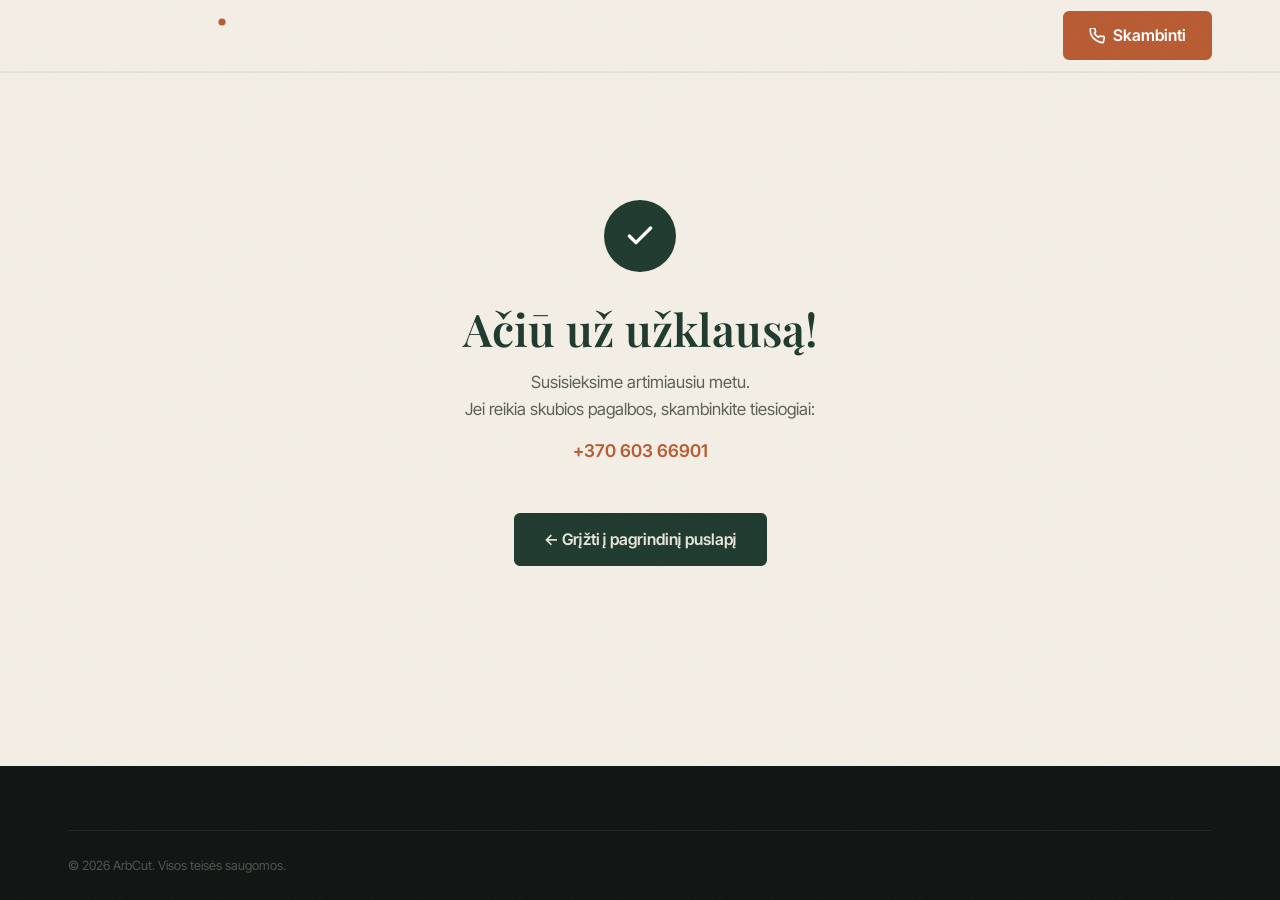
<file: success.html>
<!DOCTYPE html>
<html lang="lt">
<head>
  <meta charset="UTF-8" />
  <meta name="viewport" content="width=device-width, initial-scale=1.0" />
  <title>Ačiū — ArbCut</title>
  <meta name="robots" content="noindex" />

  <link rel="preconnect" href="https://fonts.googleapis.com" />
  <link rel="preconnect" href="https://fonts.gstatic.com" crossorigin />
  <link href="https://fonts.googleapis.com/css2?family=Playfair+Display:ital,wght@0,500;0,600;0,700;0,800;1,700&family=Inter+Tight:wght@400;500;600&display=swap" rel="stylesheet">

  <link rel="stylesheet" href="styles.css" />

  <style>
    /* Page-specific overrides */
    .success-page {
      min-height: 100svh;
      display: flex;
      flex-direction: column;
    }

    .success-main {
      flex: 1;
      display: flex;
      align-items: center;
      justify-content: center;
      padding: var(--space-10) var(--gutter);
      background-color: var(--color-bg-cream);
    }

    .success-card {
      text-align: center;
      max-width: 520px;
    }

    .success-card__icon {
      width: 72px;
      height: 72px;
      background-color: var(--color-forest);
      border-radius: 50%;
      display: flex;
      align-items: center;
      justify-content: center;
      margin: 0 auto var(--space-6);
      color: #fff;
    }

    .success-card__title {
      font-size: clamp(1.8rem, 4vw, 2.8rem);
      color: var(--color-forest);
      margin-bottom: var(--space-4);
    }

    .success-card__body {
      color: var(--color-text-muted);
      font-size: 1.05rem;
      line-height: 1.65;
      margin-bottom: var(--space-7);
    }

    .success-card__phone {
      display: block;
      margin-top: var(--space-3);
      font-weight: 600;
      color: var(--color-rust);
      font-size: 1.1rem;
    }
  </style>
</head>
<body class="success-page">

  <!-- Minimal header — no nav needed -->
  <header class="site-header is-scrolled" role="banner">
    <div class="site-header__inner container">
      <a href="index.html" class="site-header__logo" aria-label="ArbCut — grįžti į pagrindinį puslapį">
        <img src="assets/logo.svg" alt="ArbCut" class="site-header__logo-img" width="130" height="40" />
      </a>
      <a href="tel:+37060366901" class="btn btn--call site-header__cta" style="margin-left: auto;">
        <svg class="btn__icon" width="16" height="16" viewBox="0 0 24 24" fill="none" stroke="currentColor" stroke-width="2.5" stroke-linecap="round" stroke-linejoin="round" aria-hidden="true">
          <path d="M22 16.92v3a2 2 0 0 1-2.18 2 19.79 19.79 0 0 1-8.63-3.07A19.5 19.5 0 0 1 3.07 9.81 19.79 19.79 0 0 1 2 1.18 2 2 0 0 1 4 0h3a2 2 0 0 1 2 1.72 12.84 12.84 0 0 0 .7 2.81 2 2 0 0 1-.45 2.11L8.09 7.91a16 16 0 0 0 6 6l1.27-1.27a2 2 0 0 1 2.11-.45 12.84 12.84 0 0 0 2.81.7A2 2 0 0 1 22 16.92z"/>
        </svg>
        Skambinti
      </a>
    </div>
  </header>

  <main class="success-main">
    <div class="success-card">

      <div class="success-card__icon" aria-hidden="true">
        <svg width="32" height="32" viewBox="0 0 24 24" fill="none" stroke="currentColor" stroke-width="2.5" stroke-linecap="round" stroke-linejoin="round">
          <polyline points="20 6 9 17 4 12"/>
        </svg>
      </div>

      <h1 class="success-card__title">Ačiū už užklausą!</h1>

      <div class="success-card__body">
        <p>Susisieksime artimiausiu metu.</p>
        <p>Jei reikia skubios pagalbos, skambinkite tiesiogiai:</p>
        <a href="tel:+37060366901" class="success-card__phone">+370 603 66901</a>
      </div>

      <a href="index.html" class="btn btn--forest btn--large">
        ← Grįžti į pagrindinį puslapį
      </a>

    </div>
  </main>

  <!-- Minimal footer -->
  <footer class="site-footer" role="contentinfo" style="padding-top: var(--space-8);">
    <div class="site-footer__inner container">
      <div class="site-footer__bottom" style="border-top: 1px solid rgba(255,255,255,0.08); padding-top: var(--space-5);">
        <p>© 2026 ArbCut. Visos teisės saugomos.</p>
      </div>
    </div>
  </footer>

</body>
</html>
</file>
<file: styles.css>
/* ============================================================
   DESIGN SYSTEM
   ============================================================ */

:root {
  /* Colors */
  --color-bg:          #0F1512;
  --color-bg-cream:    #F4EFE6;
  --color-bg-card:     #FFFFFF;
  --color-forest:      #1F3A2E;
  --color-forest-deep: #142620;
  --color-moss:        #5C7A63;
  --color-bark:        #3E2C1F;
  --color-rust:        #B85B32;
  --color-text:        #1A1F1C;
  --color-text-muted:  #5A5F56;
  --color-text-light:  #E8E4DA;
  --color-border:      #D8D1C1;

  /* Spacing scale */
  --space-1:  4px;
  --space-2:  8px;
  --space-3:  12px;
  --space-4:  16px;
  --space-5:  24px;
  --space-6:  32px;
  --space-7:  48px;
  --space-8:  64px;
  --space-9:  96px;
  --space-10: 128px;

  /* Layout */
  --max-width:      1240px;
  --gutter:         24px;
  --section-py:     clamp(64px, 10vw, 128px);
  --header-height:  72px;

  /* Typography */
  --font-display: 'Playfair Display', Georgia, serif;
  --font-body:    'Inter Tight', system-ui, -apple-system, sans-serif;

  /* Shadows */
  --shadow-card:  0 10px 30px -15px rgba(20, 38, 32, 0.35);
  --shadow-heavy: 0 20px 60px -20px rgba(20, 38, 32, 0.5);

  /* Transitions */
  --t-fast: 150ms ease;
  --t-base: 200ms ease;
  --t-slow: 400ms ease;
}


/* ============================================================
   RESET & BASE
   ============================================================ */

*, *::before, *::after {
  box-sizing: border-box;
  margin: 0;
  padding: 0;
}

html {
  scroll-behavior: smooth;
  -webkit-text-size-adjust: 100%;
  overflow-x: hidden; /* pair with body — iOS needs both to block horizontal scroll */
}

body {
  font-family: var(--font-body);
  font-size: 18px;
  line-height: 1.65;
  color: var(--color-text);
  background-color: var(--color-bg-cream);
  -webkit-font-smoothing: antialiased;
  overflow-x: hidden;
}

/* Desktop bump */
@media (min-width: 1024px) {
  body { font-size: 19px; }
}

/* Grain texture overlay */
body::after {
  content: '';
  position: fixed;
  inset: 0;
  pointer-events: none;
  z-index: 9999;
  opacity: 0.035;
  background-image: url("data:image/svg+xml,%3Csvg xmlns='http://www.w3.org/2000/svg' width='300' height='300'%3E%3Cfilter id='n'%3E%3CfeTurbulence type='fractalNoise' baseFrequency='0.75' numOctaves='4' stitchTiles='stitch'/%3E%3C/filter%3E%3Crect width='300' height='300' filter='url(%23n)'/%3E%3C/svg%3E");
  background-size: 200px 200px;
}

img, svg { display: block; }
img { max-width: 100%; }

a {
  color: inherit;
  text-decoration: none;
}

ul { list-style: none; }

h1, h2, h3, h4 {
  font-family: var(--font-display);
  line-height: 1.1;
  font-weight: 600;
}

/* Focus ring — visible for keyboard nav */
:focus-visible {
  outline: 2px solid var(--color-rust);
  outline-offset: 3px;
  border-radius: 2px;
}

/* Respect reduced motion */
@media (prefers-reduced-motion: reduce) {
  *, *::before, *::after {
    animation-duration: 0.01ms !important;
    transition-duration: 0.01ms !important;
  }
  html { scroll-behavior: auto; }
}


/* ============================================================
   LAYOUT UTILITIES
   ============================================================ */

.container {
  width: 100%;
  max-width: var(--max-width);
  margin-inline: auto;
  padding-inline: var(--gutter);
}

@media (min-width: 1024px) {
  .container { --gutter: 48px; }
}

.section-eyebrow {
  display: inline-block;
  font-family: var(--font-body);
  font-size: 0.9rem;
  font-weight: 600;
  letter-spacing: 0.12em;
  text-transform: uppercase;
  color: var(--color-moss);
  margin-bottom: var(--space-3);
}

section {
  border-top: 1px solid var(--color-border);
}

/* First real section after hero has no border */
.contact-strip {
  border-top: none;
}


/* ============================================================
   BUTTONS
   ============================================================ */

.btn {
  display: inline-flex;
  align-items: center;
  gap: var(--space-2);
  padding: 12px 22px;
  border-radius: 6px;
  font-family: var(--font-body);
  font-size: 0.95rem;
  font-weight: 600;
  line-height: 1.2;
  cursor: pointer;
  border: 2px solid transparent;
  transition: background-color var(--t-base), color var(--t-base), border-color var(--t-base), transform var(--t-base), box-shadow var(--t-base);
  white-space: nowrap;
  text-decoration: none;
}

.btn--large {
  padding: 15px 28px;
  font-size: 1rem;
}

/* Primary: rust — for all call-to-action */
.btn--call {
  background-color: var(--color-rust);
  color: #fff;
  border-color: var(--color-rust);
}

.btn--call:hover,
.btn--call:focus-visible {
  background-color: #9e4b27;
  border-color: #9e4b27;
  transform: translateY(-1px);
  box-shadow: 0 6px 20px -8px rgba(184, 91, 50, 0.55);
}

.btn--call:active { transform: translateY(0); }

/* Outline on dark background */
.btn--outline-light {
  background-color: transparent;
  color: var(--color-text-light);
  border-color: rgba(232, 228, 218, 0.45);
}

.btn--outline-light:hover,
.btn--outline-light:focus-visible {
  background-color: rgba(232, 228, 218, 0.12);
  border-color: rgba(232, 228, 218, 0.8);
}

.btn__icon {
  flex-shrink: 0;
}


/* ============================================================
   HEADER
   ============================================================ */

.site-header {
  position: fixed;
  top: 0;
  left: 0;
  right: 0;
  z-index: 900;
  height: var(--header-height);
  background-color: rgba(20, 38, 32, 0.6);
  backdrop-filter: blur(6px);
  -webkit-backdrop-filter: blur(6px);
  transition: background-color 250ms ease, backdrop-filter 250ms ease,
              box-shadow 250ms ease, border-color 250ms ease;
}

/* State 2 — past hero: cream background, dark text */
.site-header.is-scrolled {
  background-color: rgba(244, 239, 230, 0.95);
  backdrop-filter: blur(12px);
  -webkit-backdrop-filter: blur(12px);
  box-shadow: 0 1px 0 rgba(20, 38, 32, 0.08);
  border-bottom: 1px solid rgba(20, 38, 32, 0.06);
}

/* Logo swap — light version visible over hero, dark version when scrolled */
.site-header.is-scrolled .site-header__logo {
  color: var(--color-forest);
}

/* Nav links: off-white with text-shadow on hero, forest green when scrolled */
.site-header.is-scrolled .site-nav__link {
  color: var(--color-forest);
  opacity: 1;
  text-shadow: none;
}

.site-header.is-scrolled .site-nav__link:hover,
.site-header.is-scrolled .site-nav__link:focus-visible {
  background-color: rgba(31, 58, 46, 0.08);
  color: var(--color-forest-deep);
}

/* Hamburger bars: white on hero, forest when scrolled */
.site-header.is-scrolled .hamburger__bar {
  background-color: var(--color-forest);
}

.site-header.is-scrolled .hamburger:hover {
  background-color: rgba(31, 58, 46, 0.08);
}

.site-header__inner {
  height: 100%;
  display: flex;
  align-items: center;
  gap: var(--space-5);
}

.site-header__logo {
  flex-shrink: 0;
  color: var(--color-text-light);
  display: flex;
  align-items: center;
}

.site-header__logo-img {
  height: 48px;
  width: auto;
}

/* Per-state logo swap — purpose-built SVGs, no filter needed */
.site-header__logo--light { display: block; }
.site-header__logo--dark  { display: none; }

.site-header.is-scrolled .site-header__logo--light { display: none; }
.site-header.is-scrolled .site-header__logo--dark  { display: block; }

/* Nav — hidden on mobile, shown on desktop */
.site-nav {
  display: none;
  margin-left: auto;
}

@media (min-width: 768px) {
  .site-nav { display: block; }
}

.site-nav__list {
  display: flex;
  align-items: center;
  gap: var(--space-2);
}

.site-nav__link {
  position: relative;
  padding: var(--space-2) var(--space-3);
  font-size: 1.05rem;
  font-weight: 500;
  color: var(--color-text-light);
  opacity: 0.85;
  border-radius: 4px;
  text-shadow: 0 1px 3px rgba(0, 0, 0, 0.35);
  transition: opacity var(--t-fast), background-color var(--t-fast), color 250ms ease;
}

.site-nav__link:hover,
.site-nav__link:focus-visible {
  opacity: 1;
  background-color: rgba(255,255,255,0.08);
}

/* Active section indicator — rust underline that scales in */
.site-nav__link::after {
  content: '';
  position: absolute;
  bottom: 4px;
  left: var(--space-3);
  right: var(--space-3);
  height: 2px;
  background-color: var(--color-rust);
  border-radius: 1px;
  transform: scaleX(0);
  transform-origin: left;
  transition: transform 200ms ease;
}

.site-nav__link.is-active {
  opacity: 1;
}

.site-nav__link.is-active::after {
  transform: scaleX(1);
}

@media (min-width: 768px) and (max-width: 1023px) {
  .site-nav__link { font-size: 1rem; }
}

/* Header CTA — hidden on small mobile, shown from 480px */
.site-header__cta {
  display: none;
  flex-shrink: 0;
  font-size: 1rem;
  padding: 13px 24px;
}

@media (min-width: 480px) {
  .site-header__cta { display: inline-flex; }
}

/* Push CTA to right when nav is hidden */
@media (max-width: 767px) {
  .site-header__cta { margin-left: auto; }
}

/* Hamburger */
.hamburger {
  display: flex;
  flex-direction: column;
  justify-content: center;
  gap: 5px;
  width: 44px;  /* bumped from 40 — meets 44px touch target minimum */
  height: 44px;
  padding: var(--space-2);
  background: none;
  border: none;
  cursor: pointer;
  border-radius: 6px;
  flex-shrink: 0;
  transition: background-color var(--t-fast);
}

/* Below 480px the CTA button is hidden, so hamburger needs its own push-right */
@media (max-width: 479px) {
  .hamburger { margin-left: auto; }
}

.hamburger:hover { background-color: rgba(255,255,255,0.1); }

/* Hide hamburger on desktop */
@media (min-width: 768px) {
  .hamburger { display: none; }
}

.hamburger__bar {
  display: block;
  height: 2px;
  width: 100%;
  background-color: var(--color-text-light);
  border-radius: 2px;
  transition: transform var(--t-base), opacity var(--t-base);
  transform-origin: center;
}

/* Hamburger → X when open */
.hamburger[aria-expanded="true"] .hamburger__bar:nth-child(1) {
  transform: translateY(7px) rotate(45deg);
}
.hamburger[aria-expanded="true"] .hamburger__bar:nth-child(2) {
  opacity: 0;
  transform: scaleX(0);
}
.hamburger[aria-expanded="true"] .hamburger__bar:nth-child(3) {
  transform: translateY(-7px) rotate(-45deg);
}


/* ============================================================
   MOBILE MENU OVERLAY
   ============================================================ */

.mobile-menu {
  position: fixed;
  inset: 0;
  z-index: 800;
  background-color: var(--color-forest);
  display: flex;
  flex-direction: column;
  justify-content: center;
  padding: var(--space-7) var(--space-6);
  /* hidden attr handles display:none; JS removes it */
}

.mobile-menu[hidden] { display: none; }

/* Animate open */
.mobile-menu.is-open {
  animation: menu-fade-in 250ms ease forwards;
}

@keyframes menu-fade-in {
  from { opacity: 0; transform: translateY(-8px); }
  to   { opacity: 1; transform: translateY(0); }
}

.mobile-menu__close {
  display: none;
}

.mobile-menu__list {
  display: flex;
  flex-direction: column;
  gap: var(--space-2);
  margin-bottom: var(--space-7);
}

.mobile-menu__link {
  display: block;
  padding: var(--space-4) var(--space-3);
  font-family: var(--font-display);
  font-size: clamp(1.8rem, 5vw, 2.4rem);
  font-weight: 500;
  color: var(--color-text-light);
  opacity: 0.85;
  border-bottom: 1px solid rgba(255,255,255,0.08);
  transition: opacity var(--t-fast), padding-left var(--t-base);
}

.mobile-menu__link:hover,
.mobile-menu__link:focus-visible {
  opacity: 1;
  padding-left: var(--space-5);
}

.mobile-menu__cta {
  align-self: flex-start;
}


/* ============================================================
   HERO — solid background, text left / photo right
   ============================================================ */

.hero {
  position: relative;
  min-height: 100vh;
  background-color: var(--color-forest-deep);
  display: flex;
  align-items: center;
  overflow: hidden;
  border-top: none;
  padding-top: var(--header-height);
}

.hero__inner {
  display: grid;
  grid-template-columns: 1fr 1fr;
  gap: var(--space-7);
  align-items: stretch;
  width: 100%;
  padding: clamp(48px, 8vh, 96px) clamp(24px, 6vw, 96px);
}

@media (min-width: 768px) and (max-width: 1023px) {
  .hero__inner {
    grid-template-columns: 1fr 1fr;
    gap: var(--space-6);
  }
}

@media (max-width: 767px) {
  .hero {
    align-items: flex-start;
  }
  .hero__inner {
    grid-template-columns: 1fr;
    gap: var(--space-6);
    padding: clamp(40px, 8vh, 64px) var(--space-5) var(--space-8);
    text-align: center;
  }
}

.hero__text {
  max-width: 640px;
  display: flex;
  flex-direction: column;
  justify-content: center;
}

/* Rust decorative rule above headline */
.hero__rule {
  width: 40px;
  height: 2px;
  background-color: var(--color-rust);
  margin-bottom: var(--space-5);
}

@media (max-width: 767px) {
  .hero__rule { margin-inline: auto; }
}

.hero__headline {
  font-size: clamp(2.75rem, 7vw, 6rem);
  font-weight: 600;
  color: var(--color-text-light);
  margin-bottom: var(--space-5);
  line-height: 1.05;
}

.hero__subheadline {
  font-size: clamp(1.1rem, 1.5vw, 1.35rem);
  color: rgba(232, 228, 218, 0.75);
  max-width: 560px;
  margin-bottom: var(--space-7);
  font-weight: 400;
  line-height: 1.6;
}

@media (max-width: 767px) {
  .hero__subheadline { margin-inline: auto; }
}

.hero__ctas {
  display: flex;
  flex-wrap: wrap;
  gap: var(--space-4);
  margin-bottom: var(--space-6);
}

@media (max-width: 479px) {
  .hero__ctas {
    flex-direction: column;
    align-items: center;
  }
  .hero__ctas .btn {
    width: 100%;
    justify-content: center;
  }
}

.hero__trust {
  font-size: 0.85rem;
  font-weight: 500;
  color: rgba(232, 228, 218, 0.45);
  letter-spacing: 0.03em;
}

/* Photo column */
.hero__photo-col {
  display: flex;
  align-items: center;
}

.hero__photo {
  width: 100%;
  height: auto;
  display: block;
  filter: saturate(0.95);
}

@media (min-width: 1024px) {
  .hero__inner {
    grid-template-columns: 1fr auto;
    align-items: center;
  }

  .hero__photo {
    width: auto;
    max-height: calc(100vh - var(--header-height) - 160px);
    border: 2px solid var(--color-rust);
    border-radius: 4px;
    box-shadow: 6px 6px 0 0 rgba(184, 91, 50, 0.25);
  }
}

@media (max-width: 767px) {
  .hero__photo-col { order: 1; }
  .hero__photo {
    max-width: 400px;
    margin-inline: auto;
    border: 1.5px solid var(--color-rust);
    border-radius: 4px;
    box-shadow: none;
  }
}

/* Scroll indicator */
.hero__scroll-indicator {
  position: absolute;
  bottom: var(--space-6);
  left: 50%;
  transform: translateX(-50%);
  color: rgba(232, 228, 218, 0.35);
  animation: scroll-bounce 2.4s ease-in-out infinite;
}

@keyframes scroll-bounce {
  0%, 100% { transform: translateX(-50%) translateY(0); opacity: 0.35; }
  50%       { transform: translateX(-50%) translateY(7px); opacity: 0.6; }
}

/* Staggered reveal — JS adds .is-visible */
.js-reveal {
  opacity: 0;
  transform: translateY(24px);
  transition: opacity 0.65s ease, transform 0.65s ease;
}

.js-reveal.is-visible {
  opacity: 1;
  transform: translateY(0);
}

.hero__headline.js-reveal    { transition-delay: 0ms; }
.hero__subheadline.js-reveal { transition-delay: 100ms; }
.hero__ctas.js-reveal        { transition-delay: 220ms; }
.hero__trust.js-reveal       { transition-delay: 340ms; }


/* ============================================================
   STICKY MOBILE CALL BUTTON
   ============================================================ */

.sticky-call {
  position: fixed;
  bottom: var(--space-4);
  right: var(--space-4);
  z-index: 800;
  width: 56px;
  height: 56px;
  border-radius: 50%;
  background-color: var(--color-rust);
  color: #fff;
  display: flex;
  align-items: center;
  justify-content: center;
  box-shadow: 0 4px 20px -6px rgba(184, 91, 50, 0.65);
  animation: call-pulse 4s ease-in-out infinite;
  transition: transform var(--t-base), box-shadow var(--t-base);
}

.sticky-call:hover,
.sticky-call:focus-visible {
  transform: scale(1.08);
  box-shadow: 0 6px 28px -6px rgba(184, 91, 50, 0.8);
  animation-play-state: paused;
}

@keyframes call-pulse {
  0%, 100% { transform: scale(1); }
  50%       { transform: scale(1.05); }
}

/* Only show on mobile */
@media (min-width: 768px) {
  .sticky-call { display: none; }
}

/* Hide when form or footer is in view — JS adds this class */
.sticky-call.is-hidden {
  opacity: 0;
  pointer-events: none;
  transform: scale(0.85);
  transition: opacity 0.3s ease, transform 0.3s ease;
}


/* ============================================================
   FOOTER
   ============================================================ */

.site-footer {
  background-color: var(--color-bg);
  color: var(--color-text-light);
  padding-top: var(--space-10);
  padding-bottom: 0;
  border-top: none;
}

.site-footer__inner {
  display: flex;
  flex-direction: column;
  gap: 0;
}

.site-footer__grid {
  display: grid;
  grid-template-columns: 1fr;
  gap: var(--space-8);
  padding-bottom: var(--space-8);
  border-bottom: 1px solid rgba(255,255,255,0.08);
}

@media (min-width: 640px) {
  .site-footer__grid {
    grid-template-columns: 1fr 1fr;
  }
}

@media (min-width: 1024px) {
  .site-footer__grid {
    grid-template-columns: 1.4fr 1fr 1.2fr;
  }
}

/* Brand column */
.site-footer__brand {
  display: flex;
  flex-direction: column;
  gap: var(--space-4);
}

.site-footer__logo-link {
  display: inline-block;
}

.site-footer__logo-img {
  opacity: 0.85;
}

.site-footer__tagline {
  font-size: 0.9rem;
  color: rgba(232, 228, 218, 0.55);
  max-width: 260px;
  line-height: 1.5;
}

.site-footer__social {
  display: inline-flex;
  align-items: center;
  gap: var(--space-2);
  font-size: 0.875rem;
  font-weight: 500;
  color: rgba(232, 228, 218, 0.65);
  transition: color var(--t-fast);
}

.site-footer__social:hover,
.site-footer__social:focus-visible {
  color: var(--color-text-light);
}

/* Generic column */
.site-footer__col {
  display: flex;
  flex-direction: column;
  gap: var(--space-4);
}

.site-footer__heading {
  font-family: var(--font-body);
  font-size: 0.75rem;
  font-weight: 600;
  letter-spacing: 0.1em;
  text-transform: uppercase;
  color: var(--color-moss);
}

/* Services links */
.site-footer__links {
  display: flex;
  flex-direction: column;
  gap: var(--space-2);
}

.site-footer__links a {
  font-size: 0.9rem;
  color: rgba(232, 228, 218, 0.6);
  transition: color var(--t-fast);
  line-height: 1.4;
}

.site-footer__links a:hover,
.site-footer__links a:focus-visible {
  color: var(--color-text-light);
}

/* Contact list */
.site-footer__contact {
  display: flex;
  flex-direction: column;
  gap: var(--space-4);
}

.site-footer__contact li {
  display: flex;
  align-items: flex-start;
  gap: var(--space-3);
  font-size: 0.9rem;
  color: rgba(232, 228, 218, 0.6);
  line-height: 1.4;
  overflow-wrap: break-word;
  word-break: break-all; /* email address would overflow at 375px without this */
  min-width: 0; /* allows flex child to shrink below content size */
}

.site-footer__contact svg {
  flex-shrink: 0;
  margin-top: 2px;
  opacity: 0.5;
}

.site-footer__contact a {
  transition: color var(--t-fast);
}

.site-footer__contact a:hover,
.site-footer__contact a:focus-visible {
  color: var(--color-text-light);
}

/* Bottom bar */
.site-footer__bottom {
  padding: var(--space-5) 0;
}

.site-footer__bottom p {
  font-size: 0.8rem;
  color: rgba(232, 228, 218, 0.3);
}


/* ============================================================
   M2 — SHARED SECTION HEADERS
   ============================================================ */

.section-header {
  margin-bottom: var(--space-8);
}

.section-title {
  font-size: clamp(2.25rem, 5vw, 4rem);
  color: var(--color-forest);
}

.section-title--light {
  color: var(--color-text-light);
}

.section-eyebrow--light {
  color: rgba(92, 122, 99, 0.85);
}

/* Scroll reveal for non-hero elements */
.js-reveal-scroll {
  opacity: 0;
  transform: translateY(20px);
  transition: opacity 0.6s ease, transform 0.6s ease;
}

.js-reveal-scroll.is-visible {
  opacity: 1;
  transform: translateY(0);
}


/* ============================================================
   CONTACT STRIP
   ============================================================ */

.contact-strip {
  background-color: #EBE4D6;
  padding: var(--space-7) 0;
  border-top: none;
}

.contact-strip__grid {
  display: grid;
  grid-template-columns: 1fr;
  gap: var(--space-4);
}

@media (min-width: 640px) {
  .contact-strip__grid {
    grid-template-columns: 1fr 1fr;
  }
}

.contact-card {
  display: flex;
  align-items: center;
  gap: var(--space-5);
  padding: var(--space-5) var(--space-6);
  background-color: #fff;
  border-radius: 10px;
  border: 1px solid var(--color-border);
  text-decoration: none;
  transition: transform var(--t-base), box-shadow var(--t-base);
}

.contact-card:hover,
.contact-card:focus-visible {
  transform: translateY(-3px);
  box-shadow: var(--shadow-card);
}

.contact-card__icon {
  flex-shrink: 0;
  width: 52px;
  height: 52px;
  border-radius: 50%;
  background-color: var(--color-forest);
  color: #fff;
  display: flex;
  align-items: center;
  justify-content: center;
}

.contact-card__body {
  display: flex;
  flex-direction: column;
  gap: 3px;
}

.contact-card__label {
  font-size: 0.75rem;
  font-weight: 600;
  letter-spacing: 0.08em;
  text-transform: uppercase;
  color: var(--color-text-muted);
}

.contact-card__value {
  font-size: 1.05rem;
  font-weight: 600;
  color: var(--color-text);
  overflow-wrap: break-word;
  word-break: break-all; /* prevents long email from overflowing at 375px */
}

@media (max-width: 767px) {
  .contact-card__value {
    font-size: 0.72rem;
    overflow-wrap: break-word;
    word-break: break-word;
  }
}


/* ============================================================
   ABOUT
   ============================================================ */

.about {
  padding: calc(var(--section-py) * 1.2) 0;
}

.about__content {
  max-width: 760px;
  margin-inline: auto;
  display: flex;
  flex-direction: column;
  gap: var(--space-5);
  text-align: center;
}

.about__rule {
  width: 40px;
  height: 2px;
  background-color: var(--color-rust);
  margin-inline: auto;
}

.about__title {
  font-size: clamp(2.25rem, 5vw, 4rem);
  color: var(--color-forest);
}

.about__body {
  color: var(--color-text-muted);
  line-height: 1.7;
}

.about__body--detail {
  font-size: 0.95em;
  color: var(--color-text-muted);
  opacity: 0.8;
  margin-top: calc(var(--space-4) * -1);
}

.about__stats {
  display: grid;
  grid-template-columns: repeat(3, 1fr);
  gap: 0;
  padding: var(--space-6) 0;
  border-top: 1px solid var(--color-border);
  border-bottom: 1px solid var(--color-border);
}

.about__stat {
  display: flex;
  flex-direction: column;
  align-items: center;
  gap: var(--space-2);
  padding: 0 var(--space-5);
}

.about__stat:first-child { padding-left: 0; }
.about__stat:last-child  { padding-right: 0; }

.about__stat:not(:first-child) {
  border-left: 1px solid var(--color-moss);
}

.about__stat strong {
  font-family: var(--font-display);
  font-size: clamp(2.75rem, 5vw, 4.5rem);
  font-weight: 600;
  color: var(--color-rust);
  line-height: 1;
}

.about__stat span {
  font-size: 0.72rem;
  font-weight: 600;
  text-transform: uppercase;
  letter-spacing: 0.1em;
  color: var(--color-text-muted);
  line-height: 1.4;
}

/* Forest green button (used in About CTA, success.html) */
.btn--forest {
  background-color: var(--color-forest);
  color: var(--color-text-light);
  border-color: var(--color-forest);
  align-self: flex-start;
}

.btn--forest:hover,
.btn--forest:focus-visible {
  background-color: var(--color-forest-deep);
  border-color: var(--color-forest-deep);
  transform: translateY(-1px);
  box-shadow: 0 6px 20px -8px rgba(31, 58, 46, 0.5);
}


/* ============================================================
   SERVICES
   ============================================================ */

.services {
  padding: var(--section-py) 0;
  background-color: #EDF0EB;
}

.services__grid {
  display: grid;
  grid-template-columns: 1fr;
  gap: var(--space-5);
}

@media (min-width: 580px) {
  .services__grid { grid-template-columns: repeat(2, 1fr); }
}

@media (min-width: 1024px) {
  .services__grid { grid-template-columns: repeat(4, 1fr); }
}

.service-card {
  background-color: var(--color-bg-card);
  border-radius: 12px;
  padding: var(--space-6);
  border: 1px solid var(--color-border);
  display: flex;
  flex-direction: column;
  gap: var(--space-4);
  transition: transform var(--t-base), box-shadow var(--t-base), border-color var(--t-base);
  cursor: default;
}

.service-card:hover {
  transform: translateY(-4px);
  box-shadow: var(--shadow-card);
  border-color: var(--color-moss);
}

.service-card:hover .service-card__icon {
  color: var(--color-rust);
}

.service-card__icon {
  color: var(--color-forest);
  transition: color var(--t-base);
}

.service-card__title {
  font-size: clamp(1rem, 1.4vw, 1.2rem);
  font-weight: 600;
  color: var(--color-forest);
  line-height: 1.3;
}

.service-card__desc {
  font-size: 0.875rem;
  color: var(--color-text-muted);
  line-height: 1.6;
  flex: 1;
}

/* Stagger service card reveal */
.service-card:nth-child(2).js-reveal-scroll { transition-delay: 60ms; }
.service-card:nth-child(3).js-reveal-scroll { transition-delay: 120ms; }
.service-card:nth-child(4).js-reveal-scroll { transition-delay: 180ms; }
.service-card:nth-child(5).js-reveal-scroll { transition-delay: 60ms; }
.service-card:nth-child(6).js-reveal-scroll { transition-delay: 120ms; }
.service-card:nth-child(7).js-reveal-scroll { transition-delay: 180ms; }
.service-card:nth-child(8).js-reveal-scroll { transition-delay: 240ms; }


/* ============================================================
   GALLERY
   ============================================================ */

.gallery {
  padding: var(--section-py) 0;
}

.gallery .container {
  margin-bottom: var(--space-7);
}

.gallery__grid {
  display: grid;
  grid-template-columns: 1fr;
  gap: 10px;
  padding: 0 var(--gutter);
  max-width: var(--max-width);
  margin-inline: auto;
}

@media (min-width: 580px) {
  .gallery__grid {
    grid-template-columns: repeat(2, 1fr);
    grid-auto-rows: 260px;
  }
}

@media (min-width: 768px) {
  .gallery__grid {
    grid-template-columns: repeat(3, 1fr);
  }
}

@media (min-width: 1024px) {
  .gallery__grid {
    grid-template-columns: repeat(4, 1fr);
    grid-auto-rows: 240px;
  }
  /* Visual rhythm: items 1, 4, 6 span 2 rows */
  .gallery__item--tall {
    grid-row: span 2;
  }
}

.gallery__item {
  position: relative;
  overflow: hidden;
  border-radius: 8px;
  cursor: pointer;
  background: none;
  border: none;
  padding: 0;
  display: block;
  width: 100%;
  aspect-ratio: 4 / 3;
}

@media (min-width: 580px) {
  .gallery__item { aspect-ratio: auto; }
}

.gallery__item img {
  width: 100%;
  height: 100%;
  object-fit: cover;
  display: block;
  filter: saturate(0.9);
  transition: transform 0.5s ease, filter 0.3s ease;
}

.gallery__item:hover img,
.gallery__item:focus-visible img {
  transform: scale(1.04);
  filter: saturate(1);
}

/* Caption overlay */
.gallery__caption {
  position: absolute;
  bottom: 0;
  left: 0;
  right: 0;
  padding: var(--space-4) var(--space-4) var(--space-3);
  background: linear-gradient(to top, rgba(15, 21, 18, 0.75) 0%, transparent 100%);
  color: var(--color-text-light);
  font-size: 0.8rem;
  font-weight: 500;
  opacity: 0;
  transform: translateY(4px);
  transition: opacity var(--t-base), transform var(--t-base);
  pointer-events: none;
  text-align: left;
}

.gallery__item:hover .gallery__caption,
.gallery__item:focus-visible .gallery__caption {
  opacity: 1;
  transform: translateY(0);
}

/* Lightbox */
.lightbox {
  position: fixed;
  inset: 0;
  z-index: 1000;
  background-color: rgba(10, 15, 12, 0.96);
  display: flex;
  align-items: center;
  justify-content: center;
  gap: var(--space-4);
}

.lightbox[hidden] { display: none; }

.lightbox.is-open {
  animation: lb-fade 220ms ease forwards;
}

@keyframes lb-fade {
  from { opacity: 0; }
  to   { opacity: 1; }
}

.lightbox__stage {
  flex: 1;
  display: flex;
  flex-direction: column;
  align-items: center;
  gap: var(--space-4);
  max-width: calc(100vw - 160px);
  max-height: 100vh;
  padding: var(--space-8) 0;
}

.lightbox__img {
  max-width: 100%;
  max-height: calc(100vh - 140px);
  object-fit: contain;
  border-radius: 4px;
  filter: saturate(0.95);
}

.lightbox__caption {
  font-size: 0.875rem;
  color: rgba(232, 228, 218, 0.6);
  text-align: center;
}

.lightbox__close,
.lightbox__prev,
.lightbox__next {
  background: rgba(255,255,255,0.08);
  border: none;
  border-radius: 50%;
  width: 48px;
  height: 48px;
  display: flex;
  align-items: center;
  justify-content: center;
  cursor: pointer;
  color: var(--color-text-light);
  flex-shrink: 0;
  transition: background-color var(--t-fast);
}

.lightbox__close:hover,
.lightbox__prev:hover,
.lightbox__next:hover {
  background: rgba(255,255,255,0.16);
}

.lightbox__close {
  position: absolute;
  top: var(--space-5);
  right: var(--space-5);
}

.lightbox__prev,
.lightbox__next {
  position: absolute;
  top: 50%;
  transform: translateY(-50%);
}

.lightbox__prev { left: var(--space-4); }
.lightbox__next { right: var(--space-4); }


/* ============================================================
   WHY ARBCUT
   ============================================================ */

.why-arbcut {
  padding: var(--section-py) 0;
  background-color: var(--color-bg);
}

.why__grid {
  display: grid;
  grid-template-columns: 1fr; /* single column on mobile — 2-col was only 87px wide per card */
  gap: var(--space-5);
}

@media (min-width: 480px) {
  .why__grid { grid-template-columns: 1fr 1fr; }
}

@media (min-width: 900px) {
  .why__grid { grid-template-columns: repeat(4, 1fr); }
}

.why-card {
  display: flex;
  flex-direction: column;
  gap: var(--space-4);
  padding: var(--space-6);
  border: 1px solid rgba(255,255,255,0.07);
  border-radius: 12px;
  background-color: rgba(255,255,255,0.03);
  transition: background-color var(--t-base), border-color var(--t-base);
}

.why-card:hover {
  background-color: rgba(255,255,255,0.06);
  border-color: rgba(92, 122, 99, 0.4);
}

.why-card__icon {
  color: var(--color-moss);
}

.why-card__title {
  font-size: 1.25rem;
  color: var(--color-text-light);
}

.why-card__desc {
  font-size: 0.9rem;
  color: rgba(232, 228, 218, 0.55);
  line-height: 1.65;
}

/* Stagger why cards */
.why-card:nth-child(2).js-reveal-scroll { transition-delay: 80ms; }
.why-card:nth-child(3).js-reveal-scroll { transition-delay: 160ms; }
.why-card:nth-child(4).js-reveal-scroll { transition-delay: 240ms; }


/* ============================================================
   FAQ
   ============================================================ */

.faq {
  padding: var(--section-py) 0;
}

.faq__list {
  max-width: 780px;
  display: flex;
  flex-direction: column;
  gap: 0;
}

.faq__item {
  border-bottom: 1px solid var(--color-border);
}

.faq__item:first-of-type {
  border-top: 1px solid var(--color-border);
}

.faq__question {
  display: flex;
  align-items: center;
  justify-content: space-between;
  gap: var(--space-5);
  padding: var(--space-5) 0;
  cursor: pointer;
  font-family: var(--font-body);
  font-size: 1.15rem;
  font-weight: 600;
  color: var(--color-text);
  list-style: none;
  user-select: none;
}

/* Remove default disclosure triangle */
.faq__question::-webkit-details-marker { display: none; }
.faq__question::marker { display: none; }

.faq__question:hover { color: var(--color-forest); }

.faq__chevron {
  flex-shrink: 0;
  color: var(--color-moss);
  transition: transform var(--t-base);
}

.faq__item[open] .faq__chevron {
  transform: rotate(180deg);
}

.faq__answer {
  padding-bottom: var(--space-5);
  color: var(--color-text-muted);
  line-height: 1.7;
}

.faq__answer p + p {
  margin-top: var(--space-3);
}


/* ============================================================
   M3 — CONTACT FORM
   ============================================================ */

.contact-form-section {
  padding: var(--section-py) 0;
  background-color: #EDF0EB;
}

.contact-form__header {
  max-width: 680px;
  margin-bottom: var(--space-8);
}

.contact-form__subtext {
  margin-top: var(--space-4);
  color: var(--color-text-muted);
  font-size: 1rem;
  line-height: 1.6;
}

.contact-form__phone-link {
  color: var(--color-rust);
  font-weight: 600;
  text-decoration: none;
  transition: color var(--t-fast);
}

.contact-form__phone-link:hover {
  color: #9e4b27;
}

.contact-form {
  max-width: 680px;
  display: flex;
  flex-direction: column;
  gap: var(--space-5);
}

.contact-form__row {
  display: grid;
  grid-template-columns: 1fr;
  gap: var(--space-5);
}

@media (min-width: 640px) {
  .contact-form__row {
    grid-template-columns: 1fr 1fr;
  }
}

/* Form field */
.form-field {
  display: flex;
  flex-direction: column;
  gap: var(--space-2);
}

.form-field__label {
  font-size: 0.875rem;
  font-weight: 600;
  color: var(--color-text);
}

.form-field__required {
  color: var(--color-rust);
  margin-left: 1px;
}

.form-field__input {
  width: 100%;
  padding: 13px var(--space-4);
  font-family: var(--font-body);
  font-size: 0.95rem;
  color: var(--color-text);
  background-color: var(--color-bg-card);
  border: 1.5px solid var(--color-border);
  border-radius: 8px;
  outline: none;
  transition: border-color var(--t-fast), box-shadow var(--t-fast);
  -webkit-appearance: none;
}

.form-field__input::placeholder {
  color: #aaa;
}

.form-field__input:focus {
  border-color: var(--color-forest);
  box-shadow: 0 0 0 3px rgba(31, 58, 46, 0.12);
}

.form-field__input:invalid:not(:placeholder-shown) {
  border-color: var(--color-rust);
}

.form-field__input--textarea {
  resize: vertical;
  min-height: 130px;
  line-height: 1.6;
}

/* Submit row */
.contact-form__footer {
  display: flex;
  align-items: center;
  flex-wrap: wrap;
  gap: var(--space-4);
  padding-top: var(--space-2);
}

.contact-form__submit {
  flex-shrink: 0;
}

/* Disable state while submitting — JS adds .is-submitting */
.contact-form.is-submitting .contact-form__submit {
  opacity: 0.6;
  pointer-events: none;
  cursor: wait;
}

.contact-form__note {
  font-size: 0.8rem;
  color: var(--color-text-muted);
}


/* ============================================================
   MOBILE AUDIT FIXES — 375px (2026-04-18)
   ============================================================ */

/* Force 16px on all inputs on mobile — iOS Safari zooms on focus
   if computed font-size is below exactly 16px */
@media (max-width: 767px) {
  .form-field__input {
    font-size: 16px;
  }
}

/* Hero CTA stacking on small mobile is handled in the hero section above */

/* Services grid: 2-col is already set at 580px but at 375px 1-col is confirmed correct */

/* About stats: 3 cols at 375px is too tight — 2-col grid */
@media (max-width: 479px) {
  .about__stats {
    grid-template-columns: 1fr 1fr;
    gap: var(--space-5);
  }

  .about__stat {
    padding: 0;
  }

  .about__stat:not(:first-child) {
    border-left: none;
  }

  .about__stat strong {
    font-size: clamp(2rem, 10vw, 3rem);
  }
}

/* Footer contact: allow wrapping on narrow screens */
.site-footer__contact span,
.site-footer__contact a {
  overflow-wrap: break-word;
  word-break: break-all;
  min-width: 0;
}

/* Lightbox: shrink stage padding on mobile so image gets max space */
@media (max-width: 767px) {
  .lightbox__stage {
    max-width: 100vw;
    padding: var(--space-10) 0 var(--space-7);
  }

  .lightbox__img {
    max-height: calc(100vh - 160px);
    width: 100%;
    padding: 0 var(--space-2);
  }

  .lightbox__prev { left: var(--space-2); }
  .lightbox__next { right: var(--space-2); }

  .lightbox__prev,
  .lightbox__next {
    width: 40px;
    height: 40px;
  }
}

/* Sticky call button: ensure it clears browser chrome on iOS */
@supports (padding-bottom: env(safe-area-inset-bottom)) {
  .sticky-call {
    bottom: calc(var(--space-4) + env(safe-area-inset-bottom));
  }
}


/* ============================================================
   SERVICES — FEATURED TOP ROW
   ============================================================ */

.services__featured {
  display: grid;
  grid-template-columns: 1fr;
  gap: var(--space-5);
  margin-bottom: var(--space-5);
}

@media (min-width: 640px) {
  .services__featured { grid-template-columns: 1fr 1fr; }
}

@media (min-width: 900px) {
  .services__featured { grid-template-columns: repeat(2, 1fr); }
}

.service-card--featured {
  position: relative;
  overflow: hidden;
  min-height: 300px;
  background-size: cover;
  background-position: center;
  background-color: var(--color-forest);
  border: none;
  padding: var(--space-6);
  justify-content: flex-end;
  cursor: default;
}

/* Dark gradient overlay — text lives above this */
.service-card--featured::before {
  content: '';
  position: absolute;
  inset: 0;
  background: linear-gradient(
    to top,
    rgba(10, 20, 15, 0.9) 0%,
    rgba(10, 20, 15, 0.45) 55%,
    rgba(10, 20, 15, 0.2) 100%
  );
  transition: background var(--t-base);
  pointer-events: none;
  z-index: 1;
}

.service-card--featured:hover::before {
  background: linear-gradient(
    to top,
    rgba(10, 20, 15, 0.96) 0%,
    rgba(10, 20, 15, 0.6) 55%,
    rgba(10, 20, 15, 0.38) 100%
  );
}

.service-card--featured:hover {
  transform: translateY(-4px);
  box-shadow: var(--shadow-heavy);
}

/* Icon: tucked to top-right, smaller */
.service-card--featured .service-card__icon {
  position: absolute;
  top: var(--space-5);
  right: var(--space-5);
  z-index: 2;
  color: rgba(232, 228, 218, 0.45);
  transition: color var(--t-base);
}

.service-card--featured .service-card__icon svg {
  width: 26px;
  height: 26px;
}

.service-card--featured:hover .service-card__icon {
  color: rgba(232, 228, 218, 0.7);
}

/* Text: positioned at bottom over gradient */
.service-card--featured .service-card__title {
  color: var(--color-text-light);
  font-size: clamp(1.25rem, 2vw, 1.6rem);
  position: relative;
  z-index: 2;
}

.service-card--featured .service-card__desc {
  color: rgba(232, 228, 218, 0.72);
  position: relative;
  z-index: 2;
}

/* Wrapper to pin text to bottom */
.service-card__featured-body {
  position: absolute;
  bottom: 0;
  left: 0;
  right: 0;
  z-index: 2;
  padding: var(--space-6);
  display: flex;
  flex-direction: column;
  gap: var(--space-3);
}

/* Secondary services grid */
.services__grid--secondary {
  margin-top: 0;
}

@media (min-width: 1024px) {
  .services__grid--secondary {
    grid-template-columns: repeat(5, 1fr);
  }
}

.services__grid--secondary .service-card {
  padding: var(--space-5);
}


/* ============================================================
   INQUIRY MODAL
   ============================================================ */

.inquiry-modal {
  position: fixed;
  inset: 0;
  z-index: 1100;
  display: flex;
  align-items: center;
  justify-content: center;
  padding: var(--space-5) var(--space-4);
}

.inquiry-modal[hidden] { display: none; }

.inquiry-modal__backdrop {
  position: absolute;
  inset: 0;
  background: rgba(15, 21, 18, 0.72);
  backdrop-filter: blur(4px);
  -webkit-backdrop-filter: blur(4px);
  cursor: pointer;
}

.inquiry-modal__panel {
  position: relative;
  z-index: 1;
  width: 100%;
  max-width: 520px;
  max-height: calc(100svh - 32px);
  overflow-y: auto;
  background-color: var(--color-bg-cream);
  border-radius: 14px;
  padding: var(--space-7);
  box-shadow: var(--shadow-heavy);
  display: flex;
  flex-direction: column;
  gap: var(--space-5);
  animation: modal-in 250ms cubic-bezier(0.16, 1, 0.3, 1) forwards;
}

@keyframes modal-in {
  from { opacity: 0; transform: translateY(16px) scale(0.98); }
  to   { opacity: 1; transform: translateY(0) scale(1); }
}

@media (prefers-reduced-motion: reduce) {
  .inquiry-modal__panel { animation: none; }
}

.inquiry-modal__close {
  position: absolute;
  top: var(--space-4);
  right: var(--space-4);
  width: 36px;
  height: 36px;
  border-radius: 50%;
  border: none;
  background: rgba(31, 58, 46, 0.08);
  color: var(--color-text-muted);
  cursor: pointer;
  display: flex;
  align-items: center;
  justify-content: center;
  flex-shrink: 0;
  transition: background-color var(--t-fast), color var(--t-fast);
}

.inquiry-modal__close:hover,
.inquiry-modal__close:focus-visible {
  background: rgba(31, 58, 46, 0.16);
  color: var(--color-text);
}

.inquiry-modal__title {
  font-size: clamp(1.4rem, 3vw, 1.9rem);
  color: var(--color-forest);
  margin-bottom: var(--space-1);
}

.inquiry-modal__sub {
  font-size: 0.9rem;
  color: var(--color-text-muted);
  line-height: 1.55;
  margin-top: var(--space-2);
}

/* Form inside modal inherits .contact-form styles; just remove max-width */
.inquiry-modal__form {
  max-width: 100%;
}

@media (max-width: 579px) {
  .inquiry-modal__panel {
    padding: var(--space-6) var(--space-5);
    border-radius: 10px;
  }

  .inquiry-modal__form .contact-form__row {
    grid-template-columns: 1fr;
  }

  /* Ensure 16px on modal inputs too */
  .inquiry-modal__form .form-field__input {
    font-size: 16px;
  }
}
</file>
